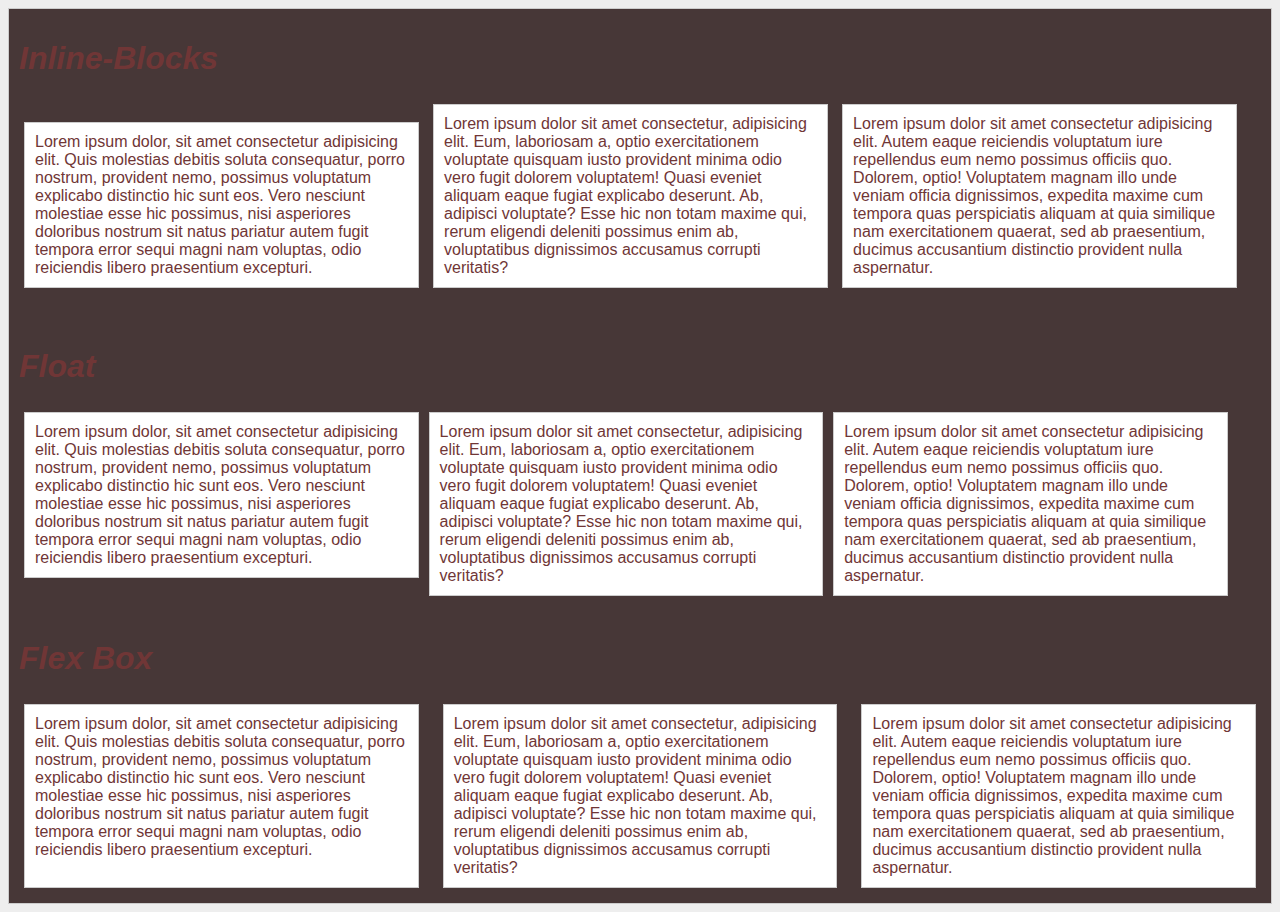
<file: Ficha 01/ficha1.html>
<!DOCTYPE html>
<html lang="en">
<head>
    <meta charset="UTF-8">
    <meta name="viewport" content="width=device-width, initial-scale=1.0">
    <meta http-equiv="X-UA-Compatible" content="ie=edge">
    <link rel="stylesheet" href="style-inlineBlock.css">
    <title>Exercicio 1: Layouts</title>
</head>

<body>
        <div class="color" >
<h1>Inline-Blocks</h1>
<section id="inline-block">
<div>Lorem ipsum dolor, sit amet consectetur adipisicing elit. Quis molestias debitis soluta consequatur, porro nostrum, provident nemo, possimus voluptatum explicabo distinctio hic sunt eos. Vero nesciunt molestiae esse hic possimus, nisi asperiores doloribus nostrum sit natus pariatur autem fugit tempora error sequi magni nam voluptas, odio reiciendis libero praesentium excepturi.</div>
<div>Lorem ipsum dolor sit amet consectetur, adipisicing elit. Eum, laboriosam a, optio exercitationem voluptate quisquam iusto provident minima odio vero fugit dolorem voluptatem! Quasi eveniet aliquam eaque fugiat explicabo deserunt. Ab, adipisci voluptate? Esse hic non totam maxime qui, rerum eligendi deleniti possimus enim ab, voluptatibus dignissimos accusamus corrupti veritatis?</div>
<div>Lorem ipsum dolor sit amet consectetur adipisicing elit. Autem eaque reiciendis voluptatum iure repellendus eum nemo possimus officiis quo. Dolorem, optio! Voluptatem magnam illo unde veniam officia dignissimos, expedita maxime cum tempora quas perspiciatis aliquam at quia similique nam exercitationem quaerat, sed ab praesentium, ducimus accusantium distinctio provident nulla aspernatur.</div>
</section> 
<p></p><br>
<h1>Float</h1>
<section id="float">
        <div>Lorem ipsum dolor, sit amet consectetur adipisicing elit. Quis molestias debitis soluta consequatur, porro nostrum, provident nemo, possimus voluptatum explicabo distinctio hic sunt eos. Vero nesciunt molestiae esse hic possimus, nisi asperiores doloribus nostrum sit natus pariatur autem fugit tempora error sequi magni nam voluptas, odio reiciendis libero praesentium excepturi.</div>
        <div>Lorem ipsum dolor sit amet consectetur, adipisicing elit. Eum, laboriosam a, optio exercitationem voluptate quisquam iusto provident minima odio vero fugit dolorem voluptatem! Quasi eveniet aliquam eaque fugiat explicabo deserunt. Ab, adipisci voluptate? Esse hic non totam maxime qui, rerum eligendi deleniti possimus enim ab, voluptatibus dignissimos accusamus corrupti veritatis?</div>
        <div>Lorem ipsum dolor sit amet consectetur adipisicing elit. Autem eaque reiciendis voluptatum iure repellendus eum nemo possimus officiis quo. Dolorem, optio! Voluptatem magnam illo unde veniam officia dignissimos, expedita maxime cum tempora quas perspiciatis aliquam at quia similique nam exercitationem quaerat, sed ab praesentium, ducimus accusantium distinctio provident nulla aspernatur.</div>
        </section>    
        <p class=limpar-floats></p><br>
<h1>Flex Box</h1>
<section id="flexbox">
        <div>Lorem ipsum dolor, sit amet consectetur adipisicing elit. Quis molestias debitis soluta consequatur, porro nostrum, provident nemo, possimus voluptatum explicabo distinctio hic sunt eos. Vero nesciunt molestiae esse hic possimus, nisi asperiores doloribus nostrum sit natus pariatur autem fugit tempora error sequi magni nam voluptas, odio reiciendis libero praesentium excepturi.</div>
        <div>Lorem ipsum dolor sit amet consectetur, adipisicing elit. Eum, laboriosam a, optio exercitationem voluptate quisquam iusto provident minima odio vero fugit dolorem voluptatem! Quasi eveniet aliquam eaque fugiat explicabo deserunt. Ab, adipisci voluptate? Esse hic non totam maxime qui, rerum eligendi deleniti possimus enim ab, voluptatibus dignissimos accusamus corrupti veritatis?</div>
        <div>Lorem ipsum dolor sit amet consectetur adipisicing elit. Autem eaque reiciendis voluptatum iure repellendus eum nemo possimus officiis quo. Dolorem, optio! Voluptatem magnam illo unde veniam officia dignissimos, expedita maxime cum tempora quas perspiciatis aliquam at quia similique nam exercitationem quaerat, sed ab praesentium, ducimus accusantium distinctio provident nulla aspernatur.</div>
        </section>  
        </div>
</body>
</html>
</file>
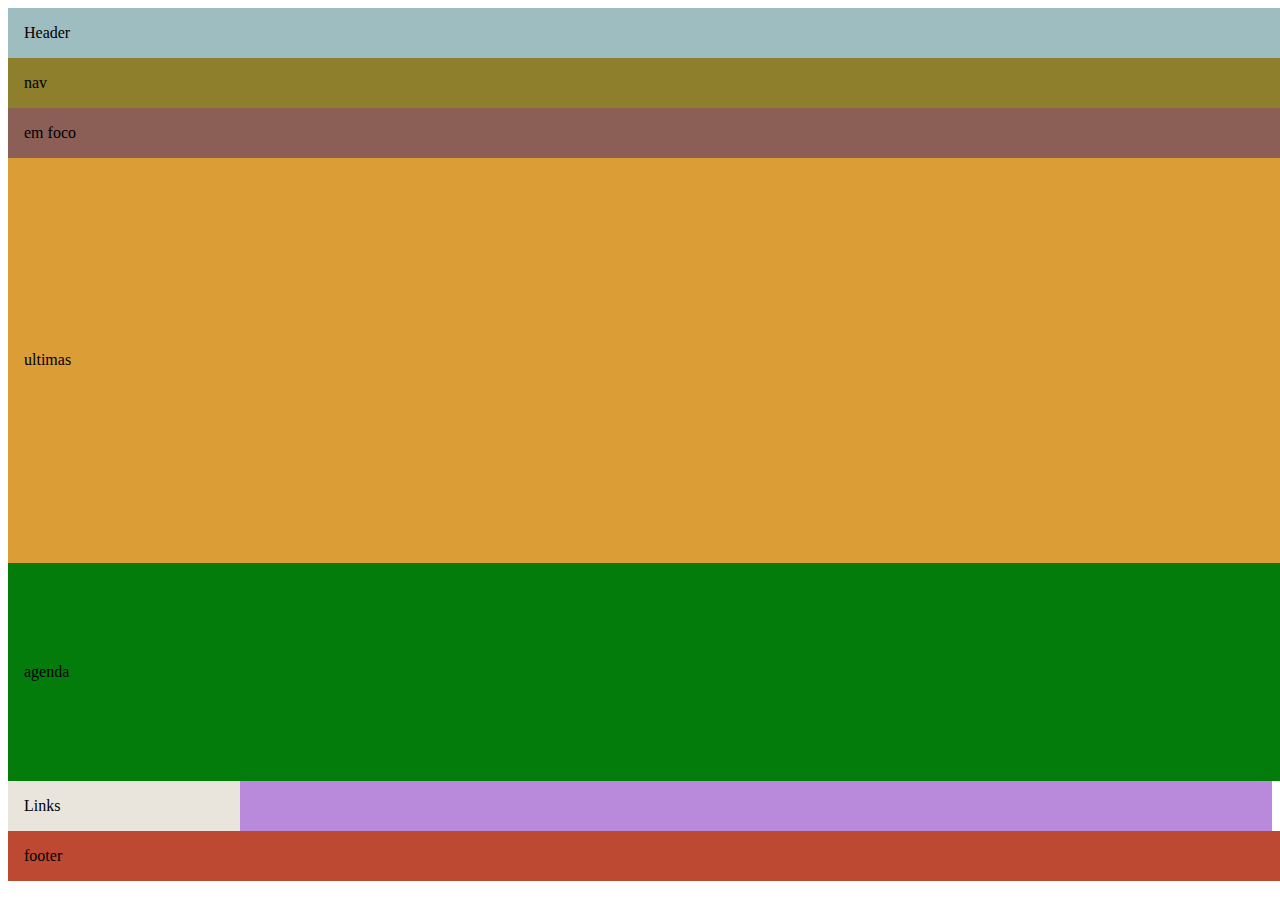
<file: Ficha 02/ficha2.html>
<!DOCTYPE html>
<html lang="en">
<head>
    <meta charset="UTF-8">
    <meta name="viewport" content="width=device-width, initial-scale=1.0">
    <meta http-equiv="X-UA-Compatible" content="ie=edge">
    <link rel="stylesheet" href="ficha2css.css">
    <title>Ficha2</title>
</head>

<body>
<div class="flexwrapper">

        <header class="flexItems">Header</header>
        <nav class="flexItems">nav</nav>
        <section class="flexItems foco">em foco</section>
        <section class="flexItems ultimas">ultimas</section>
        <section class="flexItems agenda">agenda</section>
        <section class="flexItems links">Links</section>
        <footer class="flexItems">footer</footer>
    </div>    
</body>

</html>
</file>
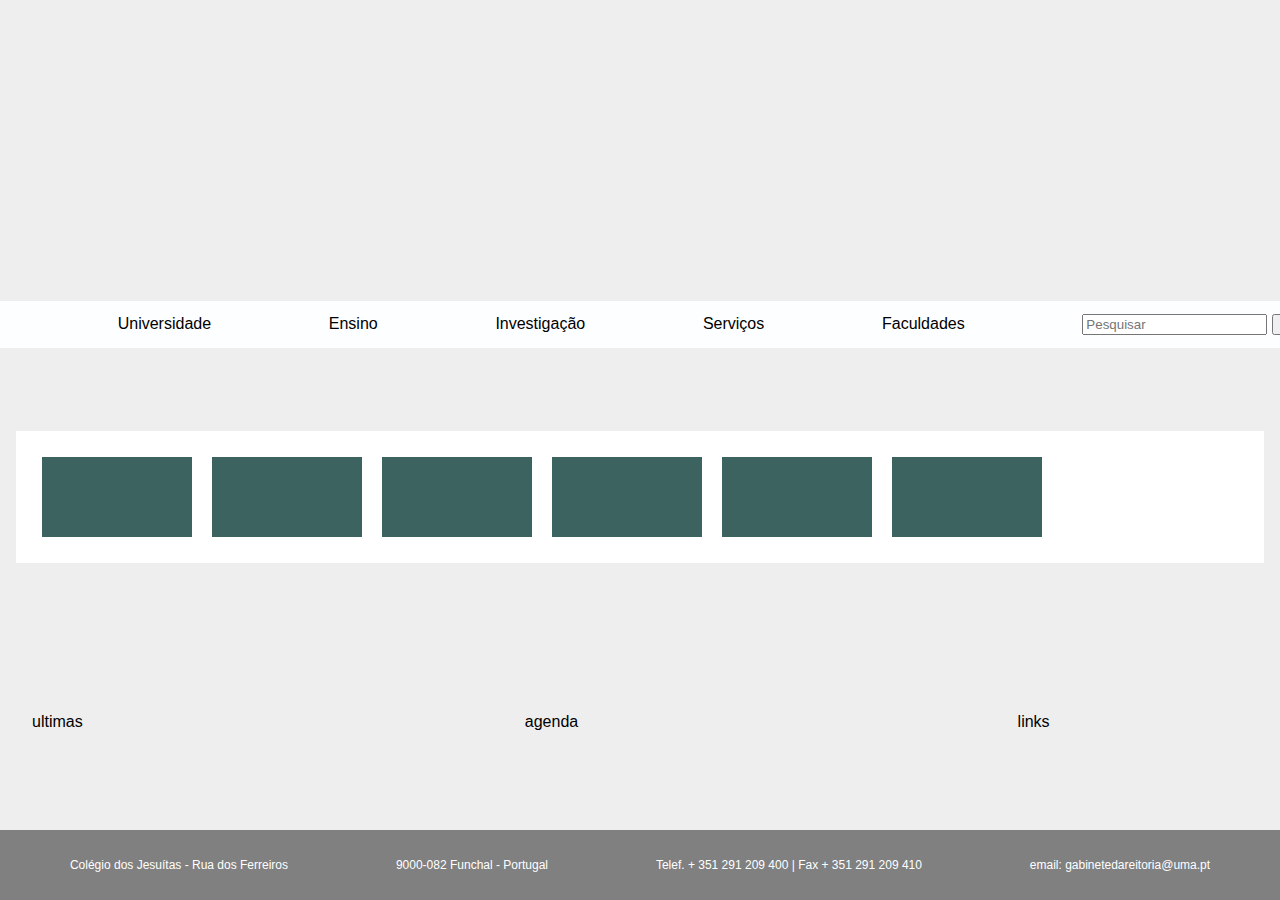
<file: Ficha 03/uma.html>
<!DOCTYPE html>
<html lang="en">
<head>
    <meta charset="UTF-8">
    <meta name="viewport" content="width=device-width, initial-scale=1.0">
    <meta http-equiv="X-UA-Compatible" content="ie=edge">
    <link rel="stylesheet" href="Uma-site flex.css">
    <title>UMAs</title>
</head>
<body>
    <div class="flexwrapper">
        <header class="flexItems"></header>
        <nav class="flexItems"><a href="#" class="ListItem">Universidade</a>
            <a href="#" class="ListItem">Ensino</a>
            <a href="#" class="ListItem">Investigação</a>
            <a href="#" class="ListItem">Serviços</a>
            <a href="#" class="ListItem">Faculdades</a>
            <div class="LastItem">
            <input type="text" placeholder="Pesquisar">
            <button>Ir</button>
            </div>
        </nav>
        <main class="flexItems">
                
                <section class="flexItems foco">
                    <div class="fococontent">
                            <div class="imagemfoco"></div>
                            <div class="imagemfoco"></div>
                            <div class="imagemfoco"></div>
                            <div class="imagemfoco"></div>
                            <div class="imagemfoco"></div>
                            <div class="imagemfoco"></div>
            </div>
            </section>
               

                <section class="flexItems ultimas">ultimas</section>
                <section class="flexItems agenda">agenda</section>
                <section class="flexItems links">links</section>
        </main>
        <footer class="flexItems"><p>Colégio dos Jesuítas - Rua dos Ferreiros</p>
            <p>9000-082 Funchal - Portugal</p>
            <p>Telef. + 351 291 209 400 | Fax + 351 291 209 410</p>
            <p>email: gabinetedareitoria@uma.pt</p>
        </footer>
    </div>
    
</body>
</html>
</file>
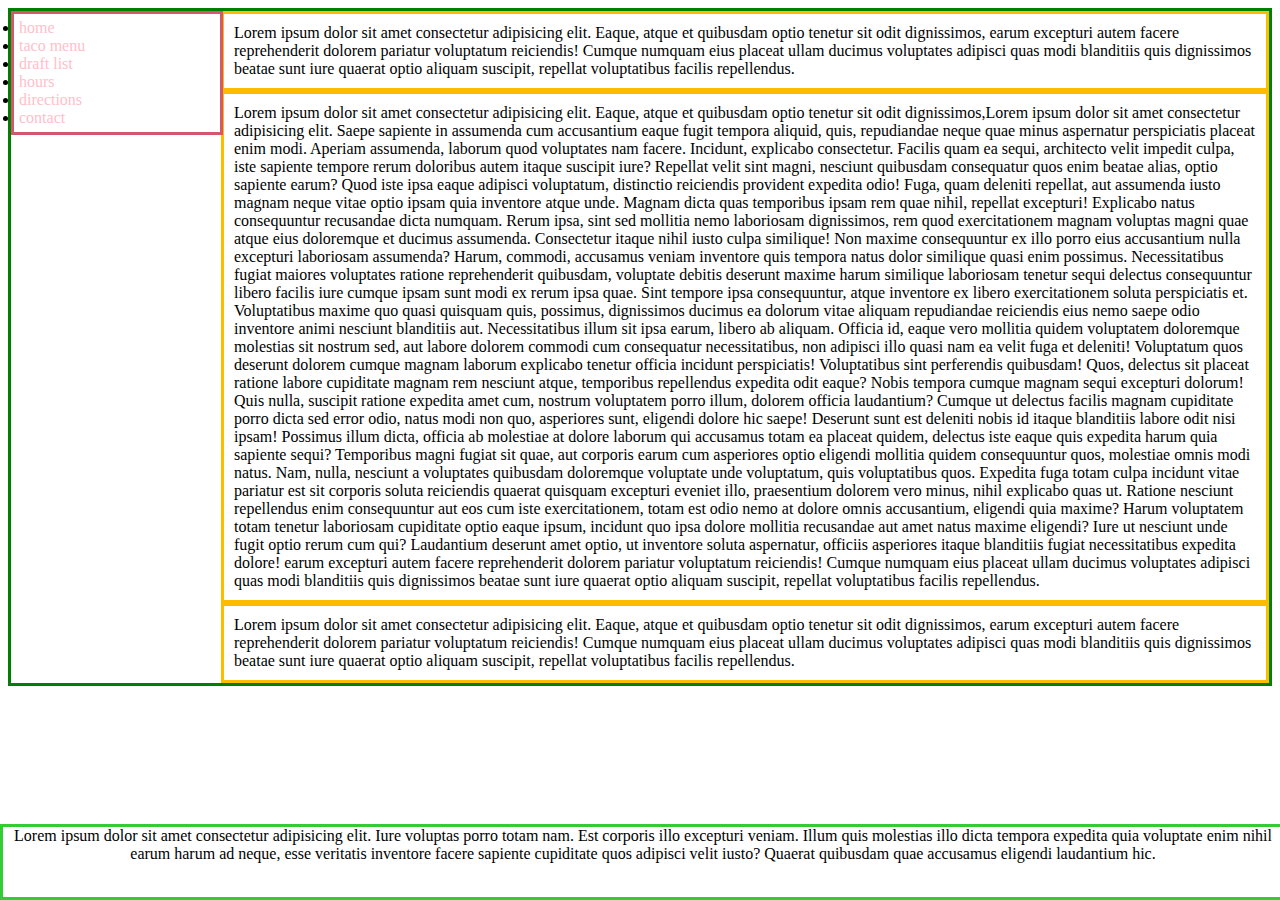
<file: Ficha 04/ficha.html>
<!DOCTYPE html>
<html lang="en">
<head>
    <meta charset="UTF-8">
    <meta name="viewport" content="width=device-width, initial-scale=1.0">
    <meta http-equiv="X-UA-Compatible" content="ie=edge">
    <link href="style.css" rel="stylesheet">
    <title>Document</title>
</head>
<body>
<div class="container">
<nav>
<li><a class="colorgay">home</a></li>
<li><a class="colorgay">taco menu</a></li>
<li><a class="colorgay">draft list</a></li>
<li><a class="colorgay">hours</a></li>
<li><a class="colorgay">directions</a></li>
<li><a class="colorgay">contact</a></li>
</nav>
<section>Lorem ipsum dolor sit amet consectetur adipisicing elit. Eaque, atque et quibusdam optio tenetur sit odit dignissimos, earum excepturi autem facere reprehenderit dolorem pariatur voluptatum reiciendis! Cumque numquam eius placeat ullam ducimus voluptates adipisci quas modi blanditiis quis dignissimos beatae sunt iure quaerat optio aliquam suscipit, repellat voluptatibus facilis repellendus.</section>
<section>Lorem ipsum dolor sit amet consectetur adipisicing elit. Eaque, atque et quibusdam optio tenetur sit odit dignissimos,Lorem ipsum dolor sit amet consectetur adipisicing elit. Saepe sapiente in assumenda cum accusantium eaque fugit tempora aliquid, quis, repudiandae neque quae minus aspernatur perspiciatis placeat enim modi. Aperiam assumenda, laborum quod voluptates nam facere. Incidunt, explicabo consectetur. Facilis quam ea sequi, architecto velit impedit culpa, iste sapiente tempore rerum doloribus autem itaque suscipit iure? Repellat velit sint magni, nesciunt quibusdam consequatur quos enim beatae alias, optio sapiente earum? Quod iste ipsa eaque adipisci voluptatum, distinctio reiciendis provident expedita odio! Fuga, quam deleniti repellat, aut assumenda iusto magnam neque vitae optio ipsam quia inventore atque unde. Magnam dicta quas temporibus ipsam rem quae nihil, repellat excepturi! Explicabo natus consequuntur recusandae dicta numquam. Rerum ipsa, sint sed mollitia nemo laboriosam dignissimos, rem quod exercitationem magnam voluptas magni quae atque eius doloremque et ducimus assumenda. Consectetur itaque nihil iusto culpa similique! Non maxime consequuntur ex illo porro eius accusantium nulla excepturi laboriosam assumenda? Harum, commodi, accusamus veniam inventore quis tempora natus dolor similique quasi enim possimus. Necessitatibus fugiat maiores voluptates ratione reprehenderit quibusdam, voluptate debitis deserunt maxime harum similique laboriosam tenetur sequi delectus consequuntur libero facilis iure cumque ipsam sunt modi ex rerum ipsa quae. Sint tempore ipsa consequuntur, atque inventore ex libero exercitationem soluta perspiciatis et. Voluptatibus maxime quo quasi quisquam quis, possimus, dignissimos ducimus ea dolorum vitae aliquam repudiandae reiciendis eius nemo saepe odio inventore animi nesciunt blanditiis aut. Necessitatibus illum sit ipsa earum, libero ab aliquam. Officia id, eaque vero mollitia quidem voluptatem doloremque molestias sit nostrum sed, aut labore dolorem commodi cum consequatur necessitatibus, non adipisci illo quasi nam ea velit fuga et deleniti! Voluptatum quos deserunt dolorem cumque magnam laborum explicabo tenetur officia incidunt perspiciatis! Voluptatibus sint perferendis quibusdam! Quos, delectus sit placeat ratione labore cupiditate magnam rem nesciunt atque, temporibus repellendus expedita odit eaque? Nobis tempora cumque magnam sequi excepturi dolorum! Quis nulla, suscipit ratione expedita amet cum, nostrum voluptatem porro illum, dolorem officia laudantium? Cumque ut delectus facilis magnam cupiditate porro dicta sed error odio, natus modi non quo, asperiores sunt, eligendi dolore hic saepe! Deserunt sunt est deleniti nobis id itaque blanditiis labore odit nisi ipsam! Possimus illum dicta, officia ab molestiae at dolore laborum qui accusamus totam ea placeat quidem, delectus iste eaque quis expedita harum quia sapiente sequi? Temporibus magni fugiat sit quae, aut corporis earum cum asperiores optio eligendi mollitia quidem consequuntur quos, molestiae omnis modi natus. Nam, nulla, nesciunt a voluptates quibusdam doloremque voluptate unde voluptatum, quis voluptatibus quos. Expedita fuga totam culpa incidunt vitae pariatur est sit corporis soluta reiciendis quaerat quisquam excepturi eveniet illo, praesentium dolorem vero minus, nihil explicabo quas ut. Ratione nesciunt repellendus enim consequuntur aut eos cum iste exercitationem, totam est odio nemo at dolore omnis accusantium, eligendi quia maxime? Harum voluptatem totam tenetur laboriosam cupiditate optio eaque ipsum, incidunt quo ipsa dolore mollitia recusandae aut amet natus maxime eligendi? Iure ut nesciunt unde fugit optio rerum cum qui? Laudantium deserunt amet optio, ut inventore soluta aspernatur, officiis asperiores itaque blanditiis fugiat necessitatibus expedita dolore! earum excepturi autem facere reprehenderit dolorem pariatur voluptatum reiciendis! Cumque numquam eius placeat ullam ducimus voluptates adipisci quas modi blanditiis quis dignissimos beatae sunt iure quaerat optio aliquam suscipit, repellat voluptatibus facilis repellendus.</section>
<section>Lorem ipsum dolor sit amet consectetur adipisicing elit. Eaque, atque et quibusdam optio tenetur sit odit dignissimos, earum excepturi autem facere reprehenderit dolorem pariatur voluptatum reiciendis! Cumque numquam eius placeat ullam ducimus voluptates adipisci quas modi blanditiis quis dignissimos beatae sunt iure quaerat optio aliquam suscipit, repellat voluptatibus facilis repellendus.</section>

<footer>Lorem ipsum dolor sit amet consectetur adipisicing elit. Iure voluptas porro totam nam. Est corporis illo excepturi veniam. Illum quis molestias illo dicta tempora expedita quia voluptate enim nihil earum harum ad neque, esse veritatis inventore facere sapiente cupiditate quos adipisci velit iusto? Quaerat quibusdam quae accusamus eligendi laudantium hic.</footer></div>
</body>
</html>
</file>
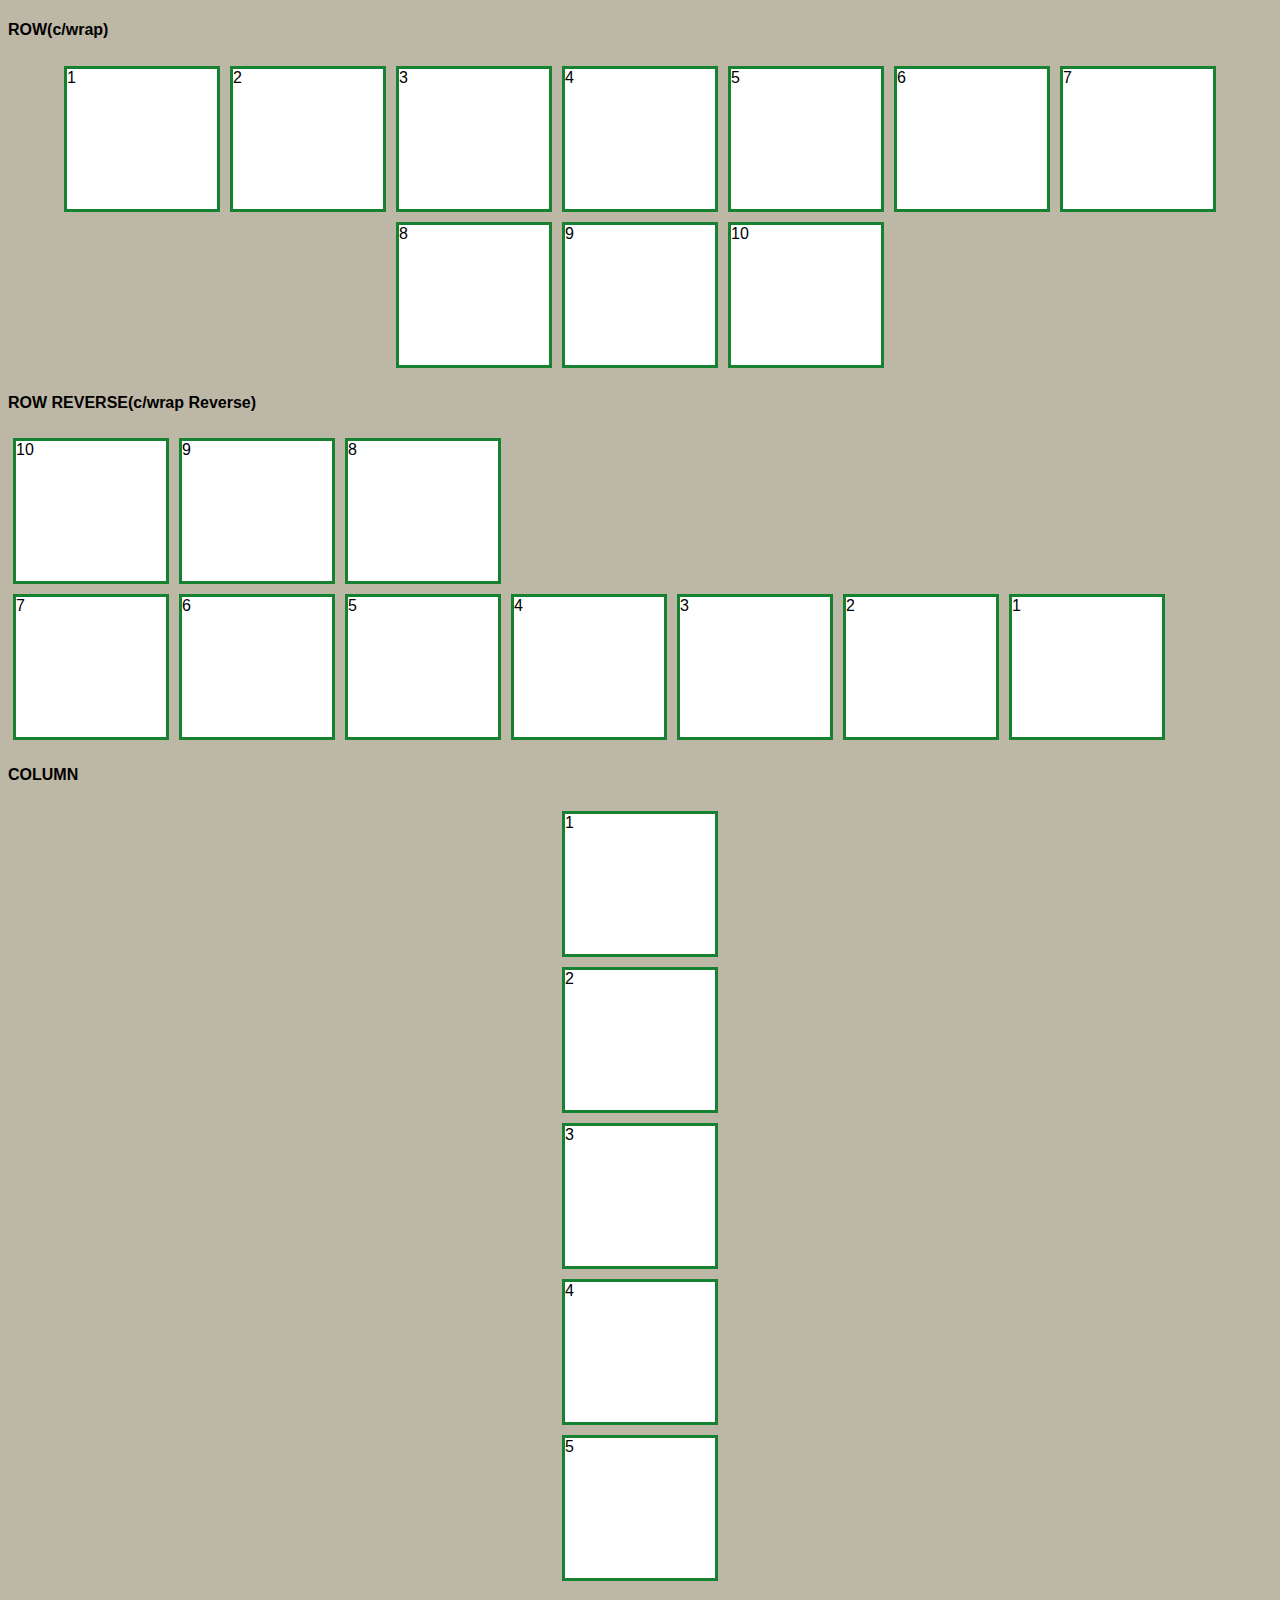
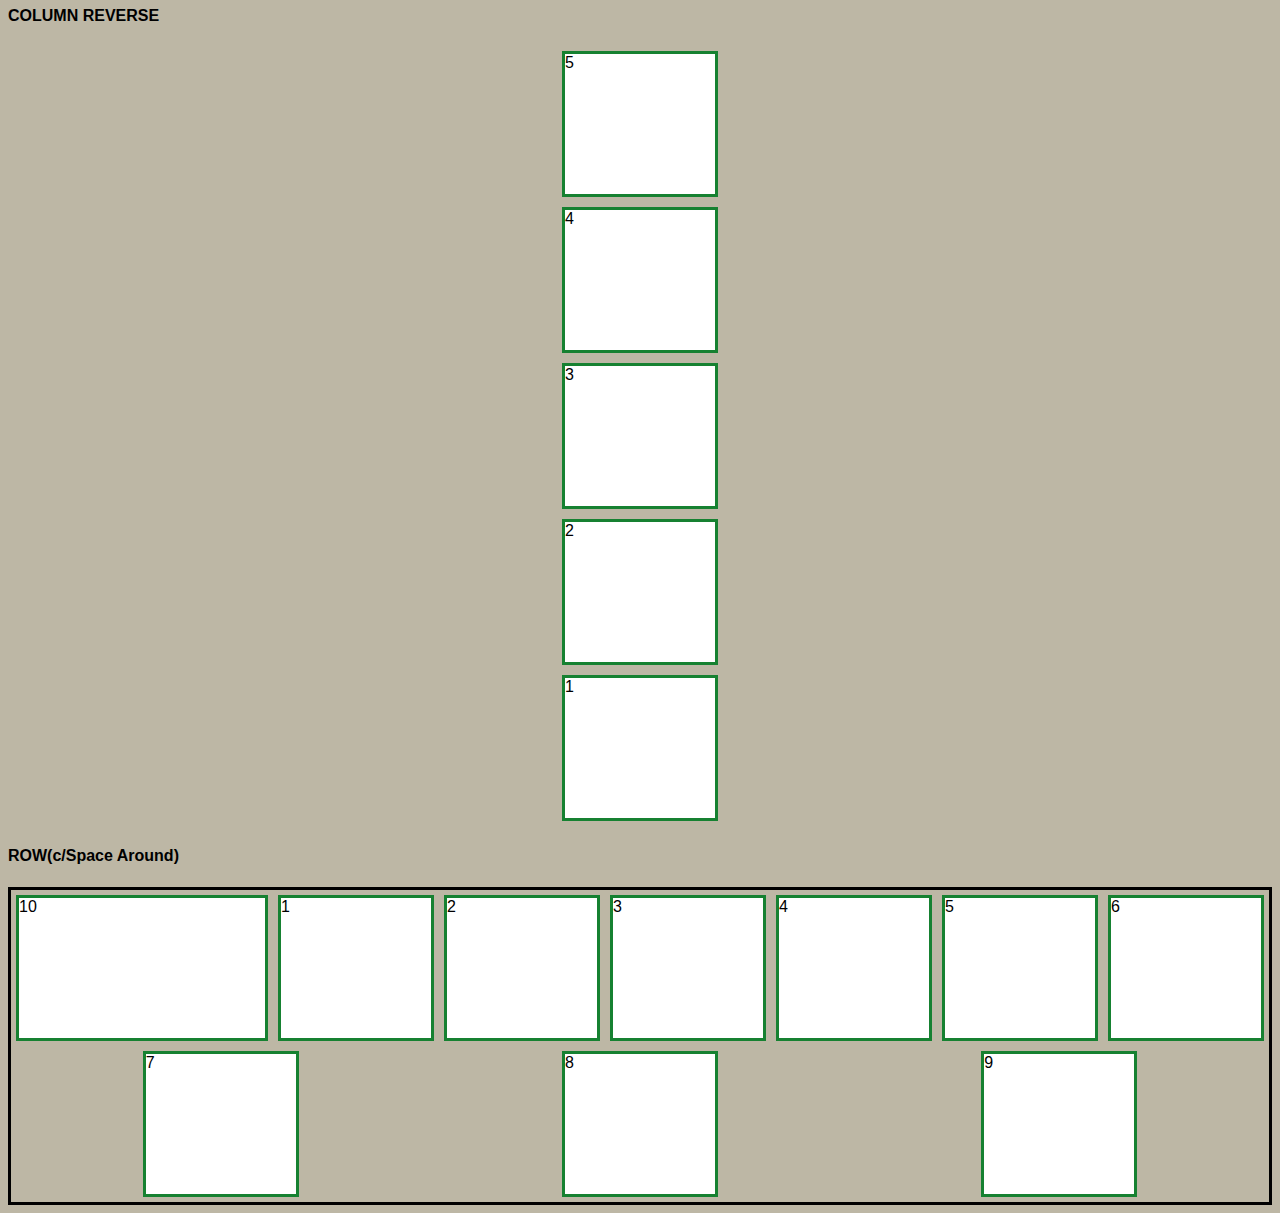
<file: Ficha 05/ficha05.html>
<!DOCTYPE html>
<html lang="en">
<head>
    <meta charset="UTF-8">
    <meta name="viewport" content="width=device-width, initial-scale=1.0">
    <meta http-equiv="X-UA-Compatible" content="ie=edge">
    <link rel="stylesheet" href="style.css">
</head>
<body>

    <h4>ROW(c/wrap)</h4>
    <section class="flex-container">
        <div class="flexitemdiv">1</div>
    <div class="flexitemdiv">2</div>
    <div class="flexitemdiv">3</div>
    <div class="flexitemdiv">4</div>
    <div class="flexitemdiv">5</div>
    <div class="flexitemdiv">6</div>
    <div class="flexitemdiv">7</div>
    <div class="flexitemdiv">8</div>
    <div class="flexitemdiv">9</div>
    <div class="flexitemdiv">10</div>
    </section>

    <h4>ROW REVERSE(c/wrap Reverse)</h4>
    <section class="flex-container-row-rev">
        <div class="flexitemdiv">1</div>
    <div class="flexitemdiv">2</div>
    <div class="flexitemdiv">3</div>
    <div class="flexitemdiv">4</div>
    <div class="flexitemdiv">5</div>
    <div class="flexitemdiv">6</div>
    <div class="flexitemdiv">7</div>
    <div class="flexitemdiv">8</div>
    <div class="flexitemdiv">9</div>
    <div class="flexitemdiv">10</div>
    </section>


    
        <h4>COLUMN</h4>
    <section class="flex-container-column">
        <div class="flexitemdiv">1</div>
        <div class="flexitemdiv">2</div>
        <div class="flexitemdiv">3</div>
        <div class="flexitemdiv">4</div>
        <div class="flexitemdiv">5</div>
        </section>
        <h4>COLUMN REVERSE</h4>
        <section class="flex-container-column-rev">
                <div class="flexitemdiv">1</div>
            <div class="flexitemdiv">2</div>
            <div class="flexitemdiv">3</div>
            <div class="flexitemdiv">4</div>
            <div class="flexitemdiv">5</div>
            </section>


            <h4>ROW(c/Space Around)</h4>
            <section class="flex-container2">
                <div class="flexitemdiv">1</div>
            <div class="flexitemdiv">2</div>
            <div class="flexitemdiv">3</div>
            <div class="flexitemdiv">4</div>
            <div class="flexitemdiv">5</div>
            <div class="flexitemdiv">6</div>
            <div class="flexitemdiv">7</div>
            <div class="flexitemdiv">8</div>
            <div class="flexitemdiv">9</div>
            <div class="flexitemdiv it10">10</div>
            </section>
</body>
</html>
</file>
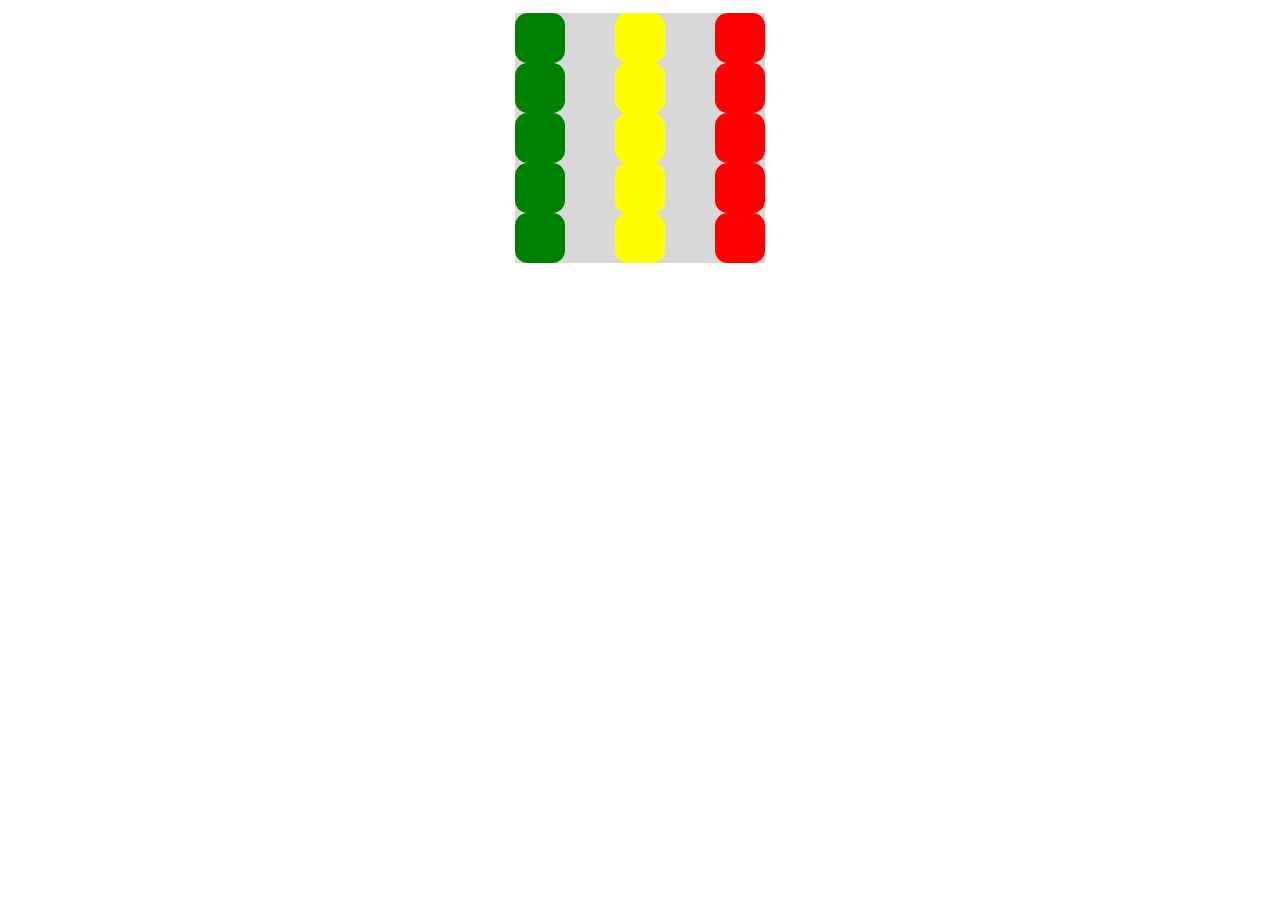
<file: Ficha 06/ficha6.html>
<!DOCTYPE html>
<html lang="en">
<head>
    <meta charset="UTF-8">
    <meta name="viewport" content="width=device-width, initial-scale=1.0">
    <meta http-equiv="X-UA-Compatible" content="ie=edge">
    <link rel="stylesheet" href="style.css">
    <title>Flexbox</title>
</head>
<body>
    <div class="flex-container">
       
        <div class="flex-item verde"></div>
        <div class="flex-item verde"></div>
        <div class="flex-item verde"></div>
        <div class="flex-item verde"></div>
        <div class="flex-item verde"></div>
        <div class="flex-item color"></div>
        <div class="flex-item color"></div>
        <div class="flex-item color"></div>
        <div class="flex-item color"></div>
        <div class="flex-item color"></div>
        <div class="flex-item color2"></div>
        <div class="flex-item color2"></div>
        <div class="flex-item color2"></div>
        <div class="flex-item color2"></div>
        <div class="flex-item color2"></div>
        
    </div>

</html>
</file>
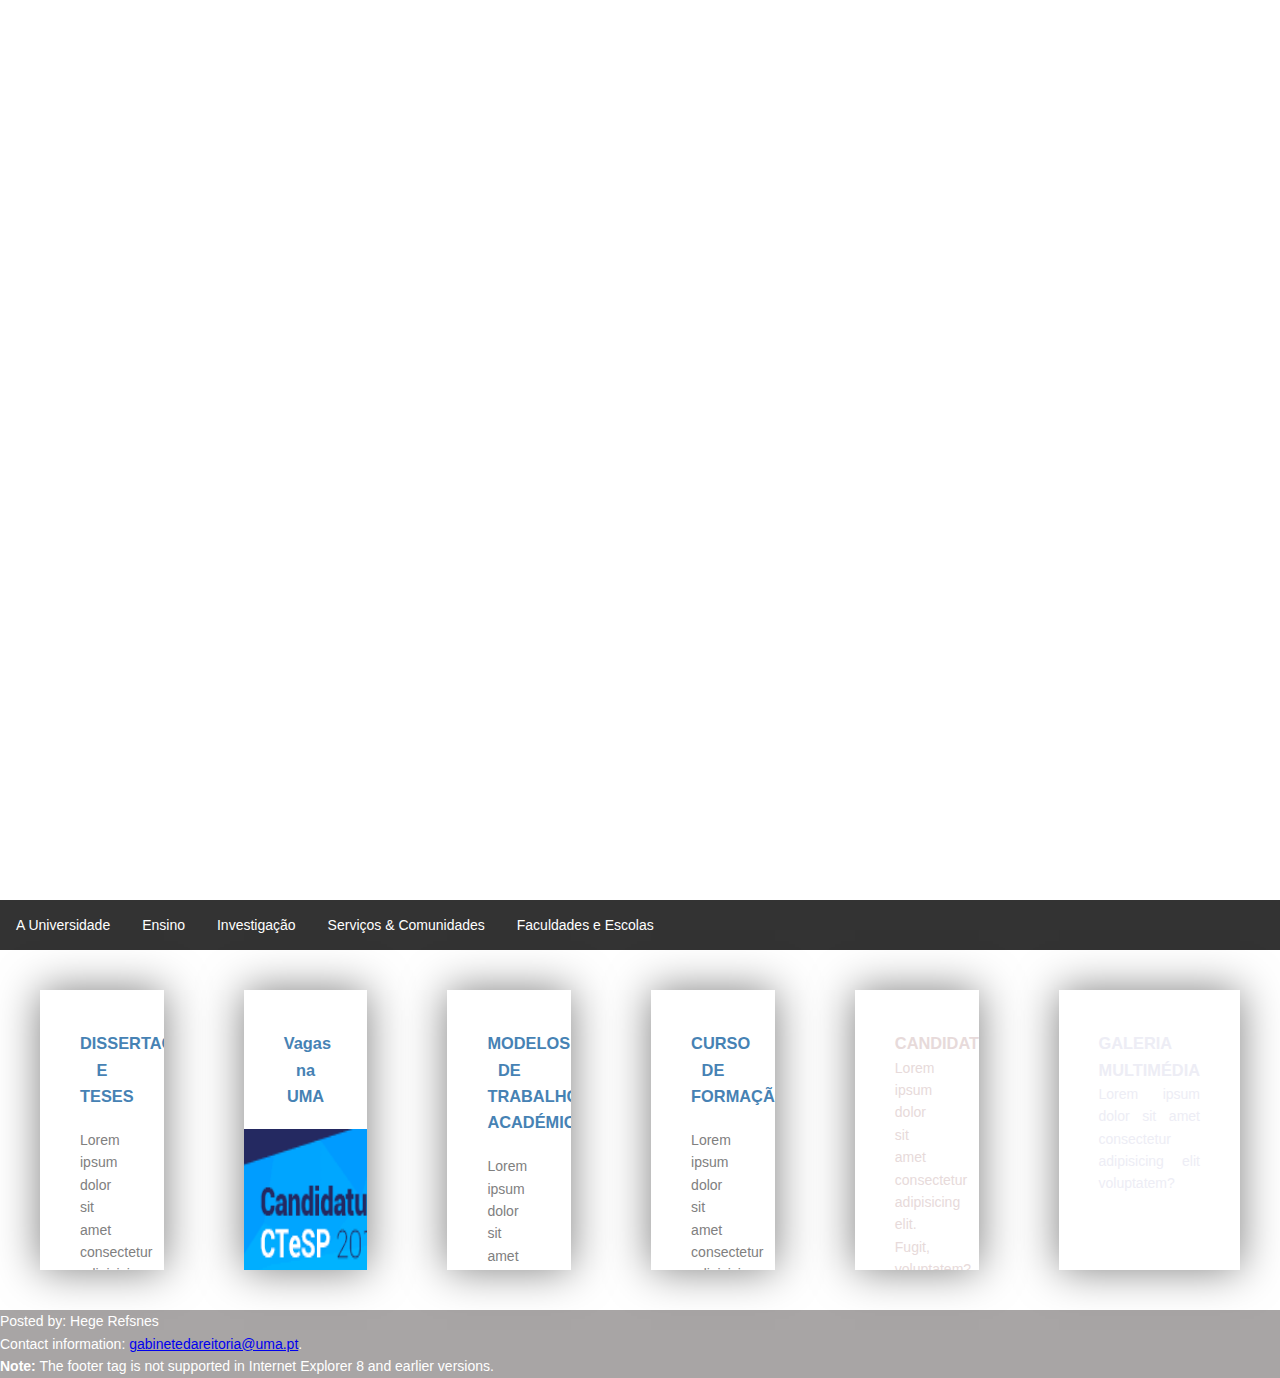
<file: Ficha 08/ficha08.html>
<!DOCTYPE html>
<html lang="en">
<head>
 <meta charset="UTF-8">
 <meta name="viewport" content="width=device-width, initial-scale=1.0">
 <meta http-equiv="X-UA-Compatible" content="ie=edge">
 <link rel="stylesheet" href="ficha08.css">
 <title>UMa</title>

</head>

<body>
 <header id="fundo">
 <h1>Universidade da Madeira</h1>
 <p>Lorem, ipsum dolor sit amet consectetur adipisicing elit. Veniam,</p>
 <a href="#" class="button">Entrar</a>
</header>

 <ul>
        <li><a class="active" href="#home">A Universidade</a></li>
        <li><a href="#news">Ensino</a></li>
        <li><a href="#contact">Investigação</a></li>
        <li><a href="#about">Serviços & Comunidades</a></li>
        <li><a href="#faculdades e Escolas"> Faculdades e Escolas </a></li>
</ul>
      


 </header>
 

        
 <section class="flexcontainer">

 <div class="painel">
 <h3 class="painel_titulo">DISSERTAÇÕES E TESES</h3>
 <p>Lorem ipsum dolor sit amet consectetur adipisicing elit. Eum, rem!</p>
 </div>

 <div class="painel">
 <h3 class="painel_titulo">Vagas na UMA</h3>
 
 <img class="imgem" height="150" width="250" src="[data-uri]" alt="">
 <p>Lorem ipsum dolor sit amet consectetur adipisicing elit. Eum, rem!</p>
 </div>

 <div class="painel">
 <h3 class="painel_titulo">MODELOS DE TRABALHOS ACADÉMICOS</h3>
 <p>Lorem ipsum dolor sit amet consectetur adipisicing elit. Eum, rem!</p>
 </div>

 <div class="painel">
 <h3 class="painel_titulo">CURSO DE FORMAÇÃO</h3>
 <p>Lorem ipsum dolor sit amet consectetur adipisicing elit. Eum, rem!</p>
 </div>

<div class="ultimos-conteudos">
<h3 class="ultimos.conteudos2">CANDIDATURAS</h3>
<p>Lorem ipsum dolor sit amet consectetur adipisicing elit. Fugit, voluptatem?</p>
</div>

<div class="Paginap">
<h3 class="Pagina2">GALERIA MULTIMÉDIA</h3>
<p>Lorem ipsum dolor sit amet consectetur adipisicing elit voluptatem?</p>
</div>

 </section>
<footer>
    <p>Posted by: Hege Refsnes</p>
    <p>Contact information: <a href="gabinetedareitoria@uma.pt">gabinetedareitoria@uma.pt</a>.</p>
              
    <p><strong>Note:</strong> The footer tag is not supported in Internet Explorer 8 and earlier versions.</p>


    <div class= "flex-container">
            <div class= "flex-item black "

            ></div>
            
    </div>
    
 </footer>

</body>
</html>
</file>
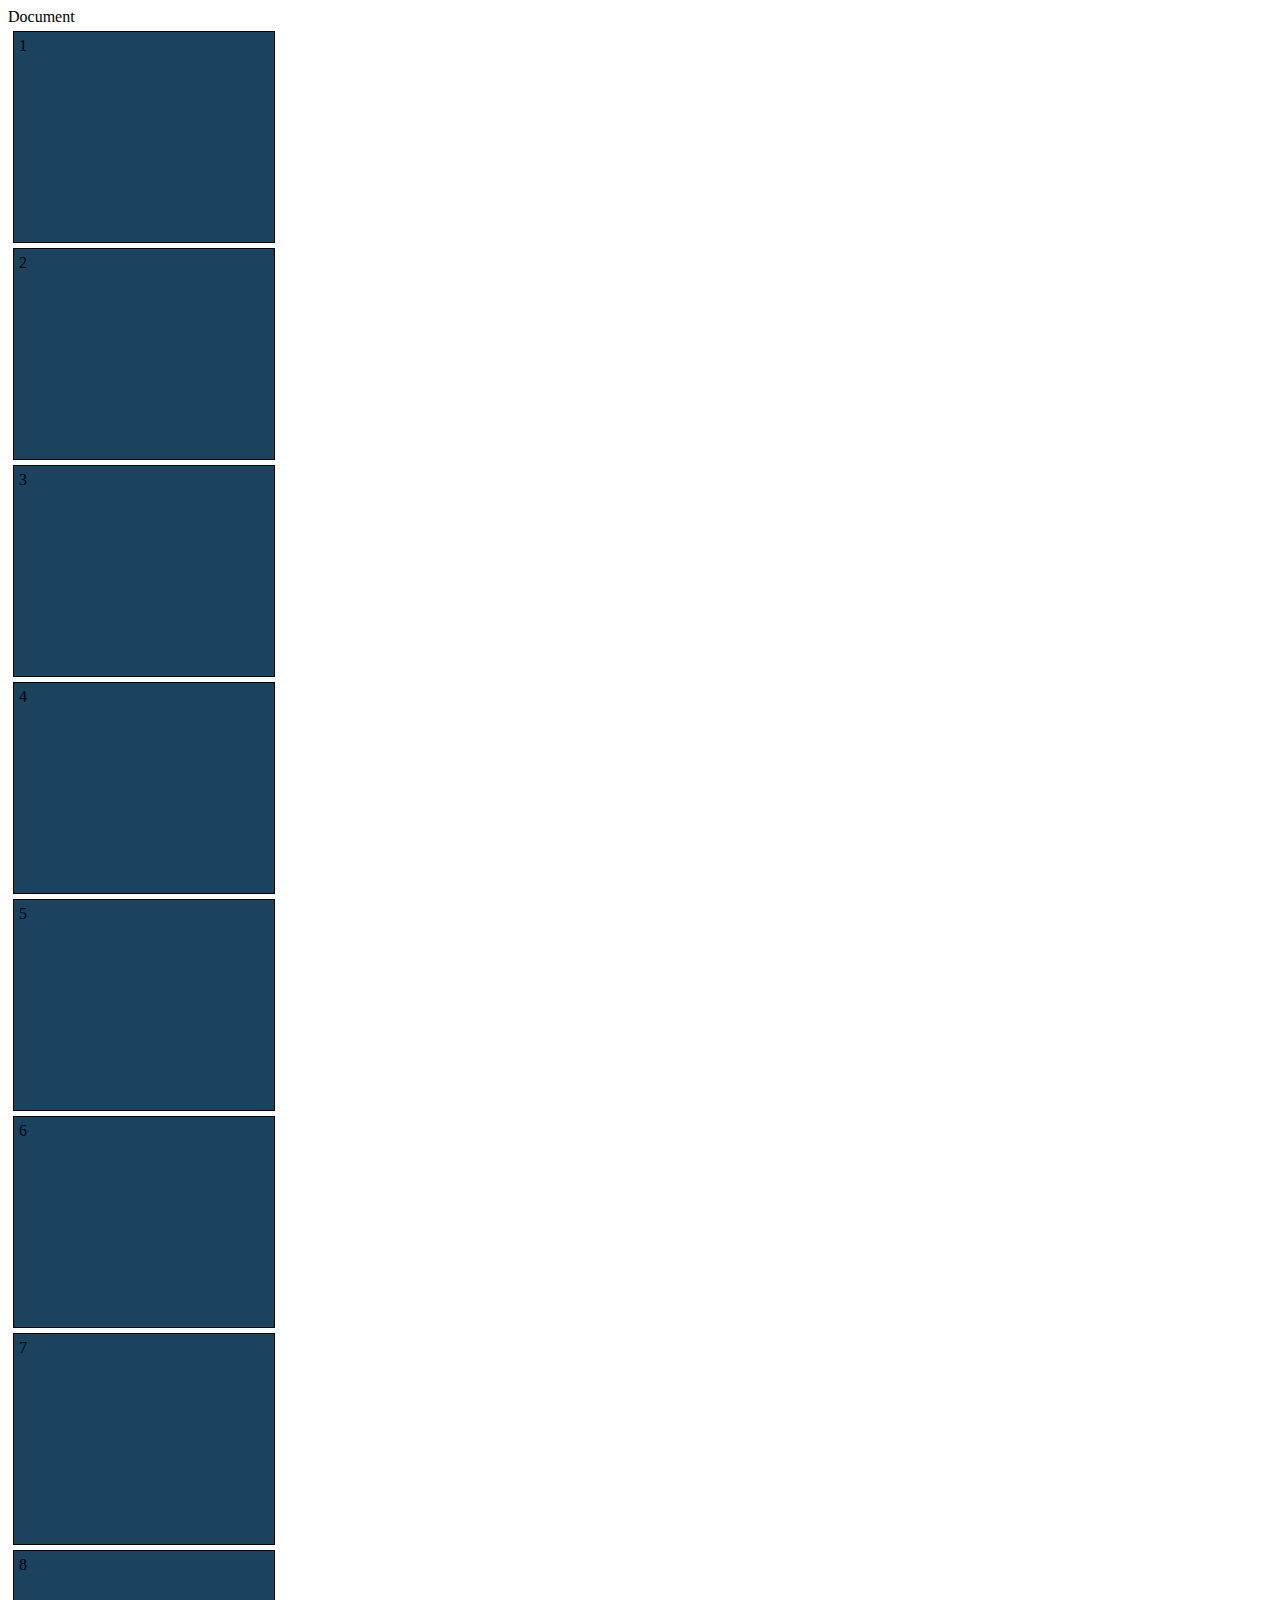
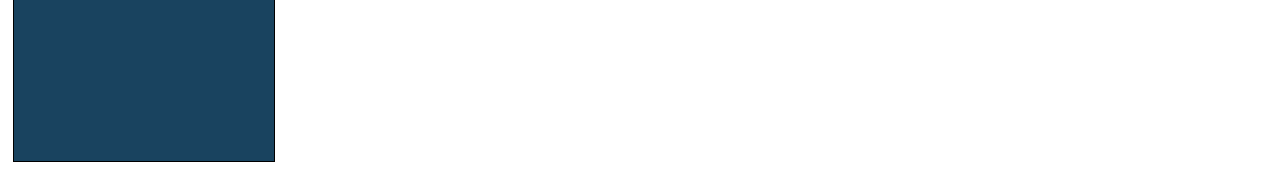
<file: Ficha 09/ficha9.html>
<!DOCTYPE html>
<html lang="en">
<head>
    <meta charset="UTF-8">
    <meta name="viewport" content="width=device-width, initial-scale=1.0">
    <meta http-equiv="X-UA-Compatible" content="ie=edge">
    <link rel="stylesheet" href="https://maxcdn.bootstrapcdn.com/bootstrap/4.0.0-beta.2/css/bootstrap.min.css" integrity="sha384-PsH8R72JQ3SOdhVi3uxftmaW6Vc51MKb0q5P2rRUpPvrszuE4W1povHYgTpBfshb"crossorigin="anonymous" >
    <link rel="stylesheet" href="style.css"
    <title>Document</title>
 
</head>

<body>

        <div class="d-flex align-content-around flex-wrap">
            <div class="cxa">
               1
        </div><div class="cxa">
                  2
                </div>  
                <div class="cxa">
                        3
                 </div><div class="cxa">
                           4
                         </div> 
                         <div class="cxa">
                               5
                         </div><div class="cxa">
                                   6
                                 </div> 
                                 <div class="cxa">
                                       7
                                 </div><div class="cxa">
                                           8
                                         </div>  
        </div>
  
</body>
</html>
</file>
<file: Ficha 01/style-inlineBlock.css>
body{
    background-color: #eee;
    font-family: "arial"
}
h1{font-style: italic;}
div{
    padding: 10px;
    background-color: white;
    border:solid 1px #ccc;
}

#inline-block div{
display:inline-block;
width:30%;
margin: 5px;    
}

#float div{
float: left;
width:30%;
margin: 5px;
}

.limpar-floats{
    clear: both;
}

#flexbox{
    display:flex;
    justify-content:space-between;
}
#flexbox div{
    width:30%;
    margin: 5px;
}
.color{
    background-color: rgb(71, 55, 55);
    color: rgb(112, 54, 54);
}
</file>
<file: Ficha 02/ficha2css.css>
@media (min-width:600px){
    .flexwrapper {
    flex-flow:row wrap;
    height:97vh;
}
.flexwrapper {
    background-color: rgb(185, 138, 219);
    display: flex;
    flex-direction: column;
}


.flexItems{
    display: flex;
    align-items: center;
    min-height: 6,25rem;
    padding:1rem;
}

header{
    background-color: #9ebdc0;
    width:100%;
    order:1;
}

nav{
    background-color:rgb(141, 127, 44);
    width:100%;
    order:2;
}

.foco{
    background-color: rgb(139, 94, 86);
    width:100%;
    order:3;
}

.ultimas{
    background-color: #DB9e36;
    flex:2;
    order:4;
}

.agenda{
    background-color: #037c0b;
    flex:1;
    order:5;
}

.links{
    background-color: rgb(233, 228, 220);
    width:200px;
    order:6;
}

footer{
    background-color: #BD4932;
    width:100%;
    order:7;
}
}
</file>
<file: Ficha 03/Uma-site flex.css>
header {
    flex: 1;
     height: auto;
    width: auto;
    background-image: url('http://www.uma.pt/portal/imagens/UMaBanner25.jpg');
     background-size: cover;
     background-repeat: 0;
     min-height: 232px;

   }
   
body{
background-color: #eee;
font-family: Arial, Helvetica, sans-serif;
margin:0;
padding:0;
height:100vh;
}

.flexwrapper{
    display:flex;
    flex-direction:column;
    min-height: 100%;
}

.flexItems{
    display:flex;
    align-items:center;
    padding:1rem;
}

main {
    flex-direction: row;
    flex-flow: row wrap;
    flex: 1;
}
footer {
    background-color: grey;
    color: white;
    font-size: 0.75rem;
    min-height: 0.75rem;
    justify-content: space-around;
    padding: 0 1rem;
}

.foco {
    width: 100%;
    background-color: white;
    /* flex-direction: column; */
    align-items: flex-start;
   }
   .fococontent{
    display: flex;
    flex-flow: row wrap;  
  }
  .imagemfoco{
      width:150px;
      height:80px;
      background-color: rgb(61, 99, 96);
      margin:10px;
  }

   .ultimas {
    flex: 2;
   }
   .agenda {
    flex: 2;
   }
   .links {
    flex: 1;
   }
   
   nav {
    background-color: rgb(253, 254, 255);
    font-family: 'Oswald', sans-serif;
    font-size: 1rem;
     min-height: 0.75rem;
    height: 15px;
    width: 100%;
    align-items: center;
    padding: 0 1rem;
   }

   .ListItem,
   .LastItem {
    margin-left:auto;
    color: black;
    text-decoration: none;
   }
   .ListItem {
    margin-right: 1rem;
   }
   
.descrip{
       font-size: 10
   }
</file>
<file: Ficha 04/style.css>
.container{
    position:relative;
    border:solid green;
}
nav{
    position: absolute;
    left: 0px;
    width: 196px;
    border: solid rgb(211, 88, 110);
    padding: 5px;
}
.colorgay{
    color: pink;
}
.noger{
    color:black;
}
section{
    margin-left: 210px;
    border:solid rgb(255, 187, 0);
    padding: 10px;
}
footer{
    position: fixed;
    bottom: 0;
    left:0;
    height: 70px;
    background-color: white;
    width: 100%;
    border: solid limegreen;
    text-align: center;
}

body{
    margin-bottom: 120px;
}
</file>
<file: Ficha 05/style.css>
.flex-container { 
        
    display: flex;     
    flex-direction: row;  
    flex-wrap: wrap;
    justify-content: center;
    align-content: flex-start;
  
    ;} 

    .flex-container2 { 
        
    display: flex;     
    flex-direction: row;  
    flex-wrap: wrap;
    justify-content: space-around;
    border: solid;
    align-content: space-around;
  
    ;} 

    .flex-container-row-rev { 
        
    display: flex;     
    flex-direction: row-reverse; 
    flex-wrap: wrap-reverse; 
    justify-content: space-between;
    justify-content: flex-end;
  
    ;} 
    .flex-container-column { 
        
    display: flex;     
    flex-direction:column;  
    justify-content: space-around;
    align-items: center;
  
    ;} 

    .flex-container-column-rev { 
        
    display: flex;     
    flex-direction:column-reverse;  
    align-items: center;
    ;} 


.flexitemdiv{
    background-color: white;
    margin: 5px;
    border: solid rgb(22, 129, 49) ;
    height: 140px;
    width: 150px;
 
 
}

body{
    background-color: rgb(189, 183, 165);
    font-family: -apple-system, BlinkMacSystemFont, 'Segoe UI', Roboto, Oxygen, Ubuntu, Cantarell, 'Open Sans', 'Helvetica Neue', sans-serif;
    
}

.it10{
    order:-1;
    flex-shrink: 0;
    flex-grow: 5;
    align-self: stretch;
}
</file>
<file: Ficha 06/style.css>
body{
    display:flex;
    justify-content: center;
   

}
.flex-container{
display:flex;
flex-flow: wrap;
width: 250px;
height: 250px;
justify-content: center;
flex-direction: column;
background-color: rgb(216, 216, 216);
margin: 5px;
}


.flex-item{
    width: 50px;
    height: 50px;
    border-radius: 25%;
    
}
.verde{
    background-color:green;
    align-content: flex-start;
}



.color{
    background-color:yellow;
    align-self: center;
    flex-flow: wrap;
    }
.color2{
    background-color: red;
    align-self: flex-end;
}
</file>
<file: Ficha 08/ficha08.css>
* {
    margin: 0;
    padding: 0;
   }
   body {
    font-family: Arial, Helvetica, sans-serif;
    font-size: 14px;
    line-height: 1.6;
    color: white;
   }


   #fundo {
    background-image: url('http://www.intertech.ps/images1/home_sec.jpg');
    background-size: cover;
    height: 100vh;
    display: flex;
    flex-direction: column;
    align-items: center;
    justify-content: center;
    text-align: center;
   }
   

   #fundo .button {
    text-decoration: none;
    color: white;
    border: white 1px solid;
    padding: 10px 20px;
    border-radius: 10px;
    margin-top: 40px;
   }
   #fundo .button:hover {
    background-color: white;
    color: black;
   }

   ul {
    list-style-type: none;
    margin: 0;
    padding: 0;
    overflow: hidden;
    background-color: #333;
}

    li {
    float: left;
}

    li a {
    display: block;
    color: white;
    text-align: center;
    padding: 14px 16px;
    text-decoration: none;
}

    li a:hover {
    background-color: #111;
}



   .painel {
    width: 200px;
    height: 200px;
    margin: 40px;
    padding: 40px;
    box-shadow: 0 0 40px 0 rgba(0, 0, 0, 0.5);
    text-align: justify;
    overflow: hidden;
    color: gray;
   }
   .painel .painel_titulo {
    color: steelblue;
    margin-bottom: 20px;
    text-align: center;
   }


   ultimos.conteudos2{
       background-color: rgb(168, 165, 165);
       align-items: flex-end;
       color: rgb(69, 52, 73);
       margin-bottom: 20px;
       text-align: center;
   }

   .ultimos-conteudos {
    background-image: url('http://realcasinomurcia.com/wp-content/uploads/2016/12/apertura-dia-del-libro.jpg');
    width: 200px;
    height: 200px;
    margin: 40px;
    padding: 40px;
    box-shadow: 0 0 40px 0 rgba(0, 0, 0, 0.5);
    text-align: justify;
    overflow: hidden;
    color: rgb(231, 218, 218);
   }

   pagina2{
    background-color: rgb(168, 165, 165);
    align-items: flex-end;
    color: rgb(69, 52, 73);
    margin-bottom: 20px;
    text-align: center;
}

   .Paginap {
    background-image: url('https://imagens.publicocdn.com/imagens.aspx/373483?tp=UH&db=IMAGENS');
    width: 200px;
    height: 200px;
    margin: 40px;
    padding: 40px;
    box-shadow: 0 0 40px 0 rgba(0, 0, 0, 0.5);
    text-align: justify;
   flex-direction: column;
    color: rgb(237, 237, 245);
   }
   
   .imgem {
       /* width: 240px;
       height: 90px; */
       margin-left: -40px;
   }
   



   .flexcontainer {
    display: flex;
    flex-direction: row;   
   }
   footer{
       background-color: rgb(168, 165, 165);
   }
</file>
<file: Ficha 09/style.css>
.cxa{
    background-color: rgb(25, 67, 95);
    border: solid 1px;
    padding: 5px;
    margin: 5px;
    height: 200px;
    width: 250px;
}
</file>
